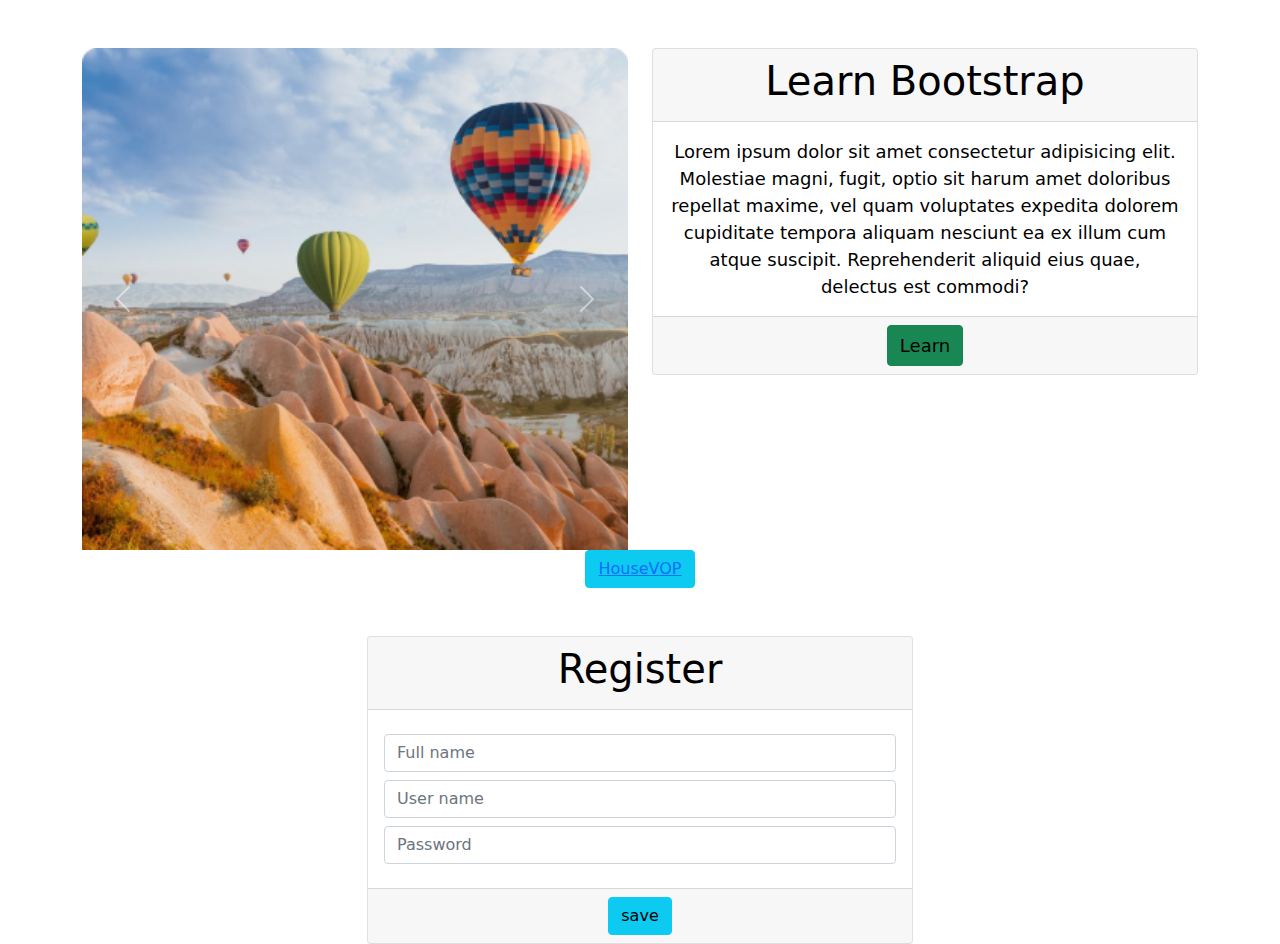
<file: index.html>
<!DOCTYPE html>
<html lang="en">
  <head>
    <meta charset="UTF-8" />
    <meta name="viewport" content="width=device-width, initial-scale=1.0" />
    <link
      rel="stylesheet"
      href="./bootstrap-5.0.2-dist/css/bootstrap.min.css"
    />
    <title>Learn Bootstrap</title>
  </head>
  <body>
    <style>
      .text-center {
        color: #000;
        font-size: 18px;
      }
    </style>
    <div class="container">
      <div class="row mt-5">
        <div class="col-6">
          <div
            id="carouselExampleControls"
            class="carousel slide"
            data-bs-ride="carousel"
          >
            <div class="carousel-inner">
              <div class="carousel-item active">
                <img
                  src="./images/balloons.jpg"
                  class="d-block w-100"
                  alt="..."
                />
              </div>
              <div class="carousel-item">
                <img
                  src="./images/monument.jpg"
                  class="d-block w-100"
                  alt="..."
                />
              </div>
              <div class="carousel-item">
                <img src="./images/town.jpg" class="d-block w-100" alt="..." />
              </div>
            </div>
            <button
              class="carousel-control-prev"
              type="button"
              data-bs-target="#carouselExampleControls"
              data-bs-slide="prev"
            >
              <span
                class="carousel-control-prev-icon"
                aria-hidden="true"
              ></span>
              <span class="visually-hidden">Previous</span>
            </button>
            <button
              class="carousel-control-next"
              type="button"
              data-bs-target="#carouselExampleControls"
              data-bs-slide="next"
            >
              <span
                class="carousel-control-next-icon"
                aria-hidden="true"
              ></span>
              <span class="visually-hidden">Next</span>
            </button>
          </div>
        </div>
        <div class="col-6">
          <div class="card">
            <div class="card-header text-center">
              <h1>Learn Bootstrap</h1>
            </div>

            <div class="card-body text-center">
              Lorem ipsum dolor sit amet consectetur adipisicing elit. Molestiae
              magni, fugit, optio sit harum amet doloribus repellat maxime, vel
              quam voluptates expedita dolorem cupiditate tempora aliquam
              nesciunt ea ex illum cum atque suscipit. Reprehenderit aliquid
              eius quae, delectus est commodi?
            </div>
            <div class="card-footer text-center">
              <button type="button" class="btn btn-success text-center">
                Learn
              </button>
            </div>
          </div>
        </div>
      </div>

      <div class="text-center">
        <button type="submit" class="btn btn-info">
          <a href="./index2.html">HouseVOP</a>
        </button>
      </div>
      <div class="row mt-5">
        <div class="col-6 offset-3">
          <div class="card">
            <div class="card-header text-center">
              <h1>Register</h1>
            </div>
            <div class="card-body">
              <form>
                <input
                  type="text"
                  placeholder="Full name"
                  class="form-control my-2"
                />
                <input
                  type="text"
                  placeholder="User name"
                  class="form-control my-2"
                />
                <input
                  type="password"
                  placeholder="Password"
                  class="form-control my-2"
                />
              </form>
            </div>
            <div class="card-footer text-center">
              <button type="submit" class="btn btn-info">save</button>
            </div>
          </div>
        </div>
      </div>
    </div>

    <!-- <div class="link">
      <button class="link__btn">
        <a href="./index2.html">HouseVOP</a>
      </button>
    </div> -->

    <script src="./bootstrap-5.0.2-dist/js/bootstrap.min.js"></script>
  </body>
</html>
</file>
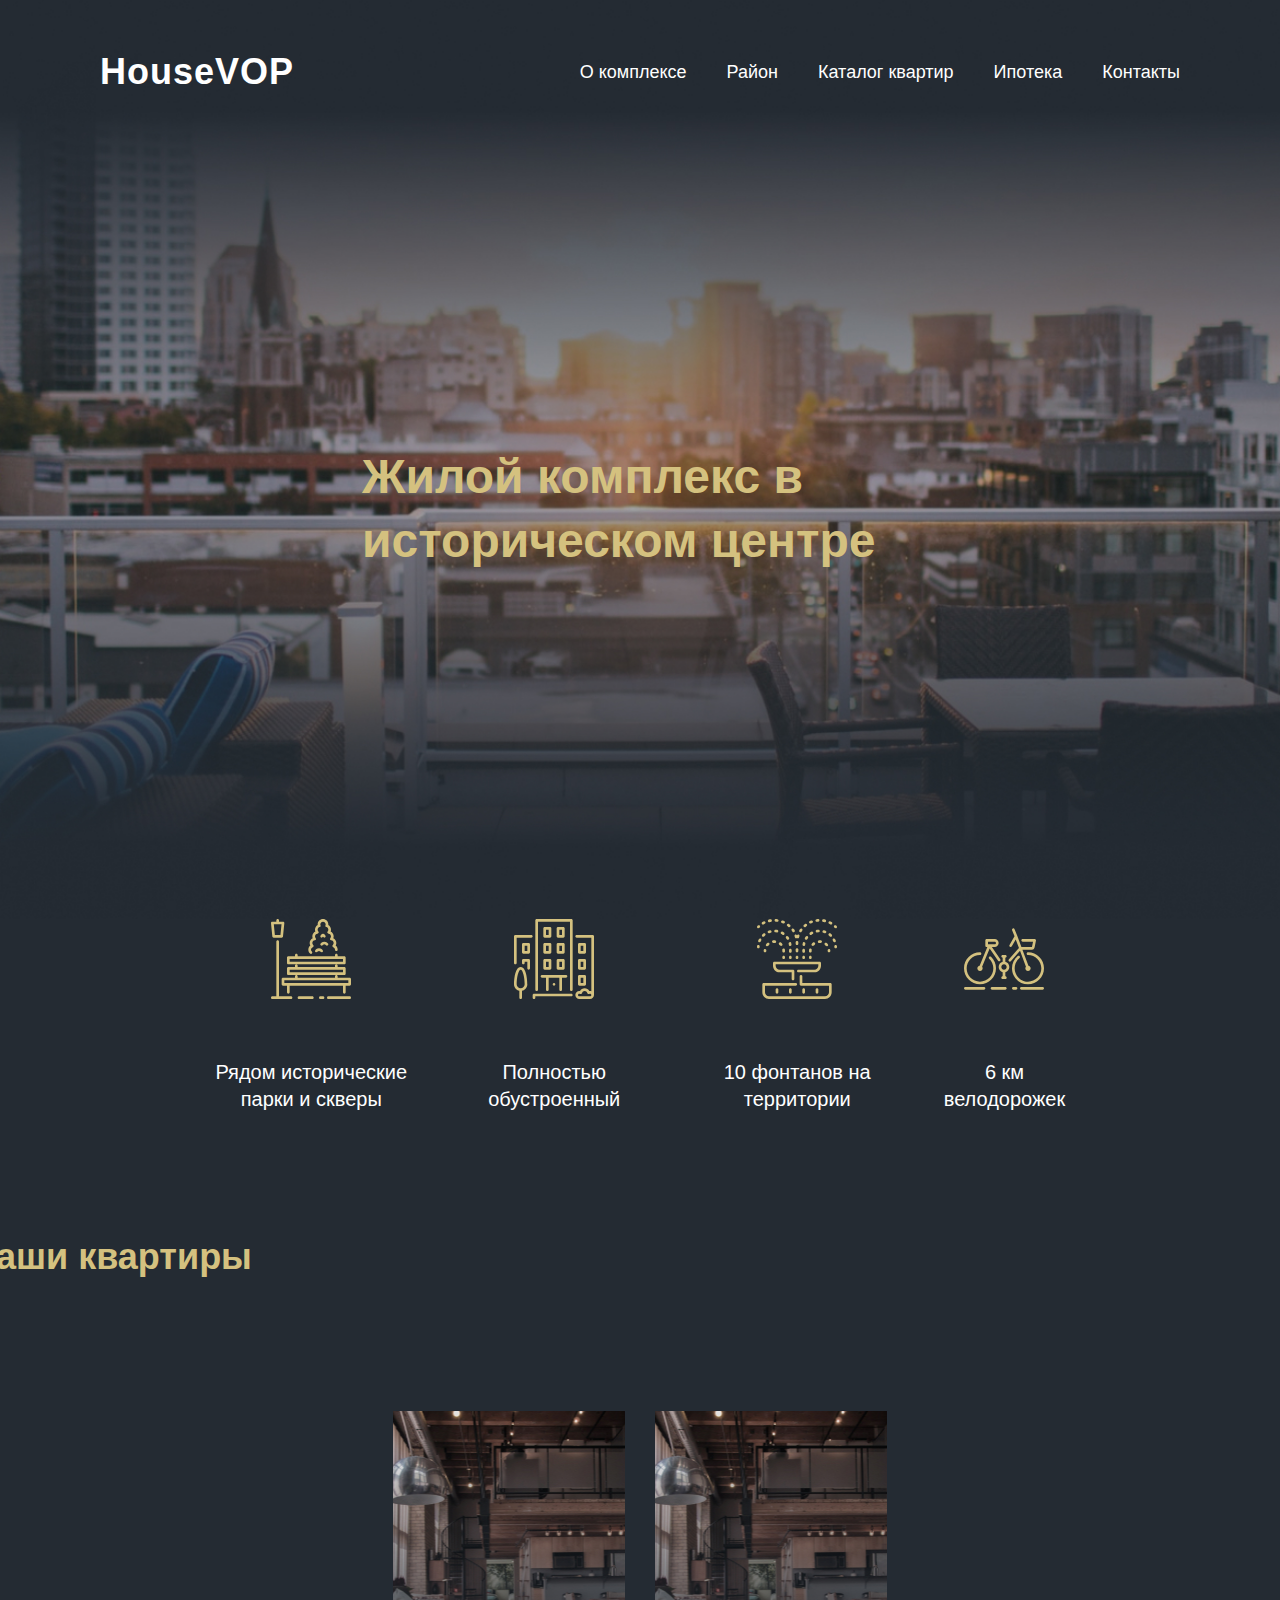
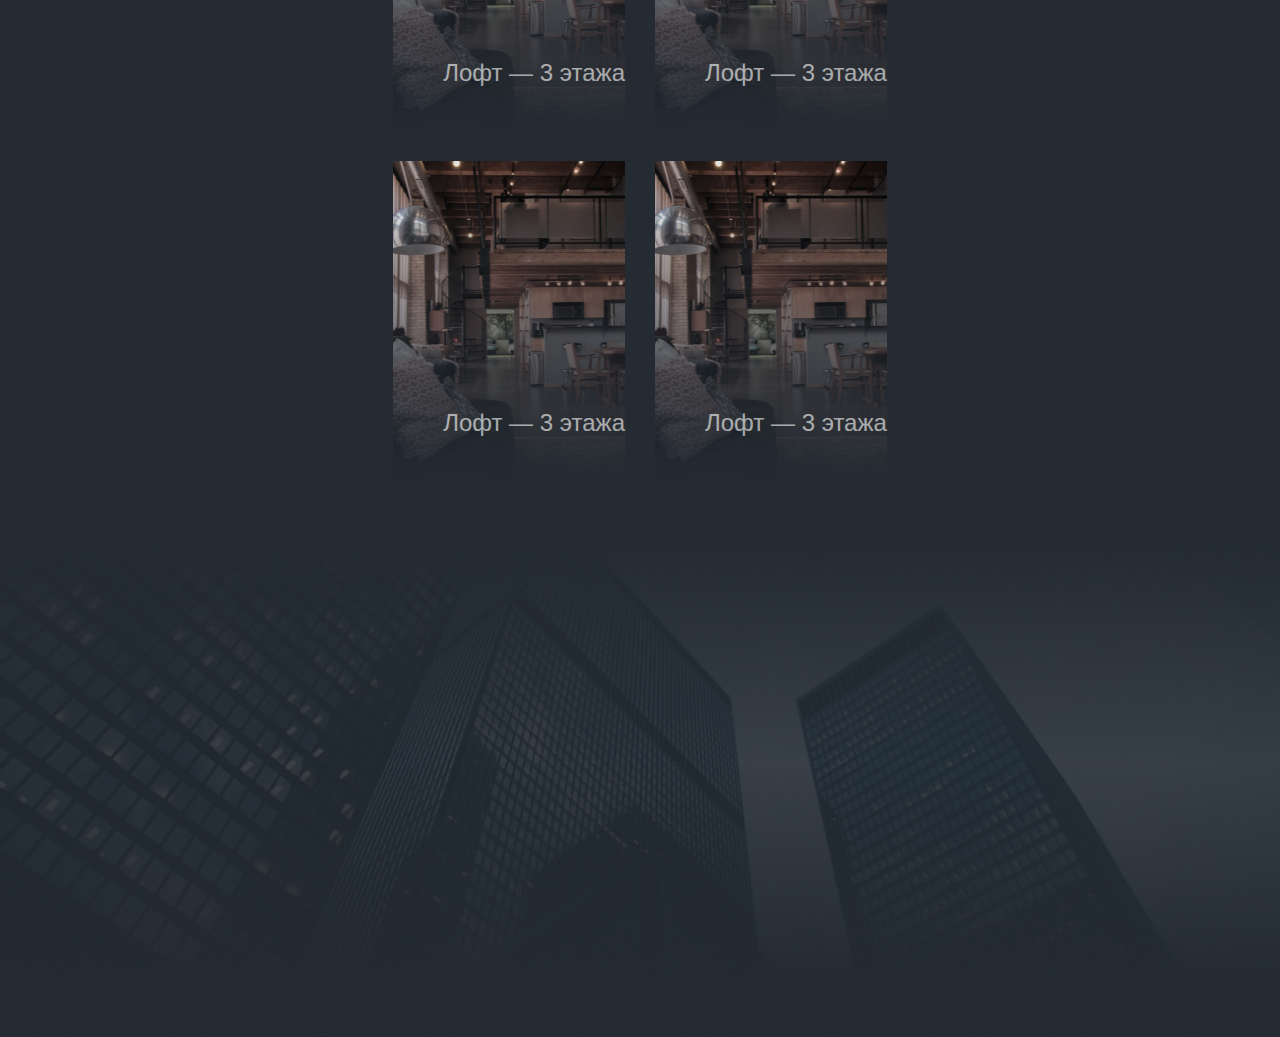
<file: index2.html>
<!DOCTYPE html>
<html lang="en">
  <head>
    <meta charset="UTF-8" />
    <meta name="viewport" content="width=device-width, initial-scale=1.0" />
    <link
      rel="stylesheet"
      href="https://cdnjs.cloudflare.com/ajax/libs/font-awesome/6.5.1/css/all.min.css"
      integrity="sha512-DTOQO9RWCH3ppGqcWaEA1BIZOC6xxalwEsw9c2QQeAIftl+Vegovlnee1c9QX4TctnWMn13TZye+giMm8e2LwA=="
      crossorigin="anonymous"
      referrerpolicy="no-referrer"
    />
    <title>HouseVOP</title>
    <link rel="stylesheet" href="./styles/global/global.css" />
  </head>
  <body>
    <header class="container">
      <nav>
        <h1>HouseVOP</h1>
        <ul>
          <li>
            <a href="#">О комплексе</a>
          </li>
          <li>
            <a href="#">Район</a>
          </li>
          <li>
            <a href="#">Каталог квартир</a>
          </li>
          <li>
            <a href="#">Ипотека</a>
          </li>
          <li>
            <a href="#">Контакты</a>
          </li>
        </ul>
        <span class="nav__menu">
          <i class="fa-solid fa-bars"></i>
        </span>
      </nav>
      <main>
        <div class="header__main"></div>
        <h2 class="header__main-h2">Жилой комплекс в историческом центре</h2>
      </main>
    </header>

    <main class="container main">
      <section class="comfort">
        <div class="comfort__inform">
          <div class="cards">
            <div class="card">
              <img src="./images/park.svg" alt="" />
              <div class="card__teaxt">Рядом исторические парки и скверы</div>
            </div>
            <div class="card">
              <img src="./images/houses.svg" alt="" />
              <div class="card__teaxt">Полностью обустроенный</div>
            </div>
            <div class="card">
              <img src="./images/water.svg" alt="" />
              <div class="card__teaxt">10 фонтанов на территории</div>
            </div>
            <div class="card">
              <img src="./images/cycle.svg" alt="" />
              <div class="card__teaxt">
                6 км <br />
                велодорожек
              </div>
            </div>
          </div>
        </div>
        <div class="poors">
          <h3 class="poors__h3">Наши квартиры</h3>
          <div class="parts">
            <div class="part">
              <p class="poor">Лофт — 3 этажа</p>
            </div>
            <div class="part1">
              <p class="poor1">Лофт — 3 этажа</p>
            </div>
          </div>
          <div class="parts">
            <div class="part">
              <p class="poor">Лофт — 3 этажа</p>
            </div>
            <div class="part1">
              <p class="poor1">Лофт — 3 этажа</p>
            </div>
          </div>
        </div>

        <div class="builds">
          <div class="buld">
            <div class="build1"></div>
          </div>
        </div>
      </section>

      <section></section>
    </main>
  </body>
</html>
</file>
<file: styles/global/global.css>
@import url(../header/header.css);
@import url(../main/main.css);
@import url(../footer/footer.css);
* {
  margin: 0;
  padding: 0;
  box-sizing: border-box;
  list-style: none;
  text-decoration: none;
  font-family: sans-serif;
}

.container {
  padding-left: 250px;
  padding-right: 250px;
}

@media (max-width: 1400px) {
  .container {
    padding-left: 100px;
    padding-right: 100px;
  }
}
@media (max-width: 1000px) {
  .container {
    padding-left: 50px;
    padding-right: 50px;
  }
}
@media (max-width: 900px) {
  .container .global__btn1 {
    display: none;
  }
}
@media (max-width: 768px) {
  .container {
    padding-left: 20px;
    padding-right: 20px;
  }
}/*# sourceMappingURL=global.css.map */
</file>
